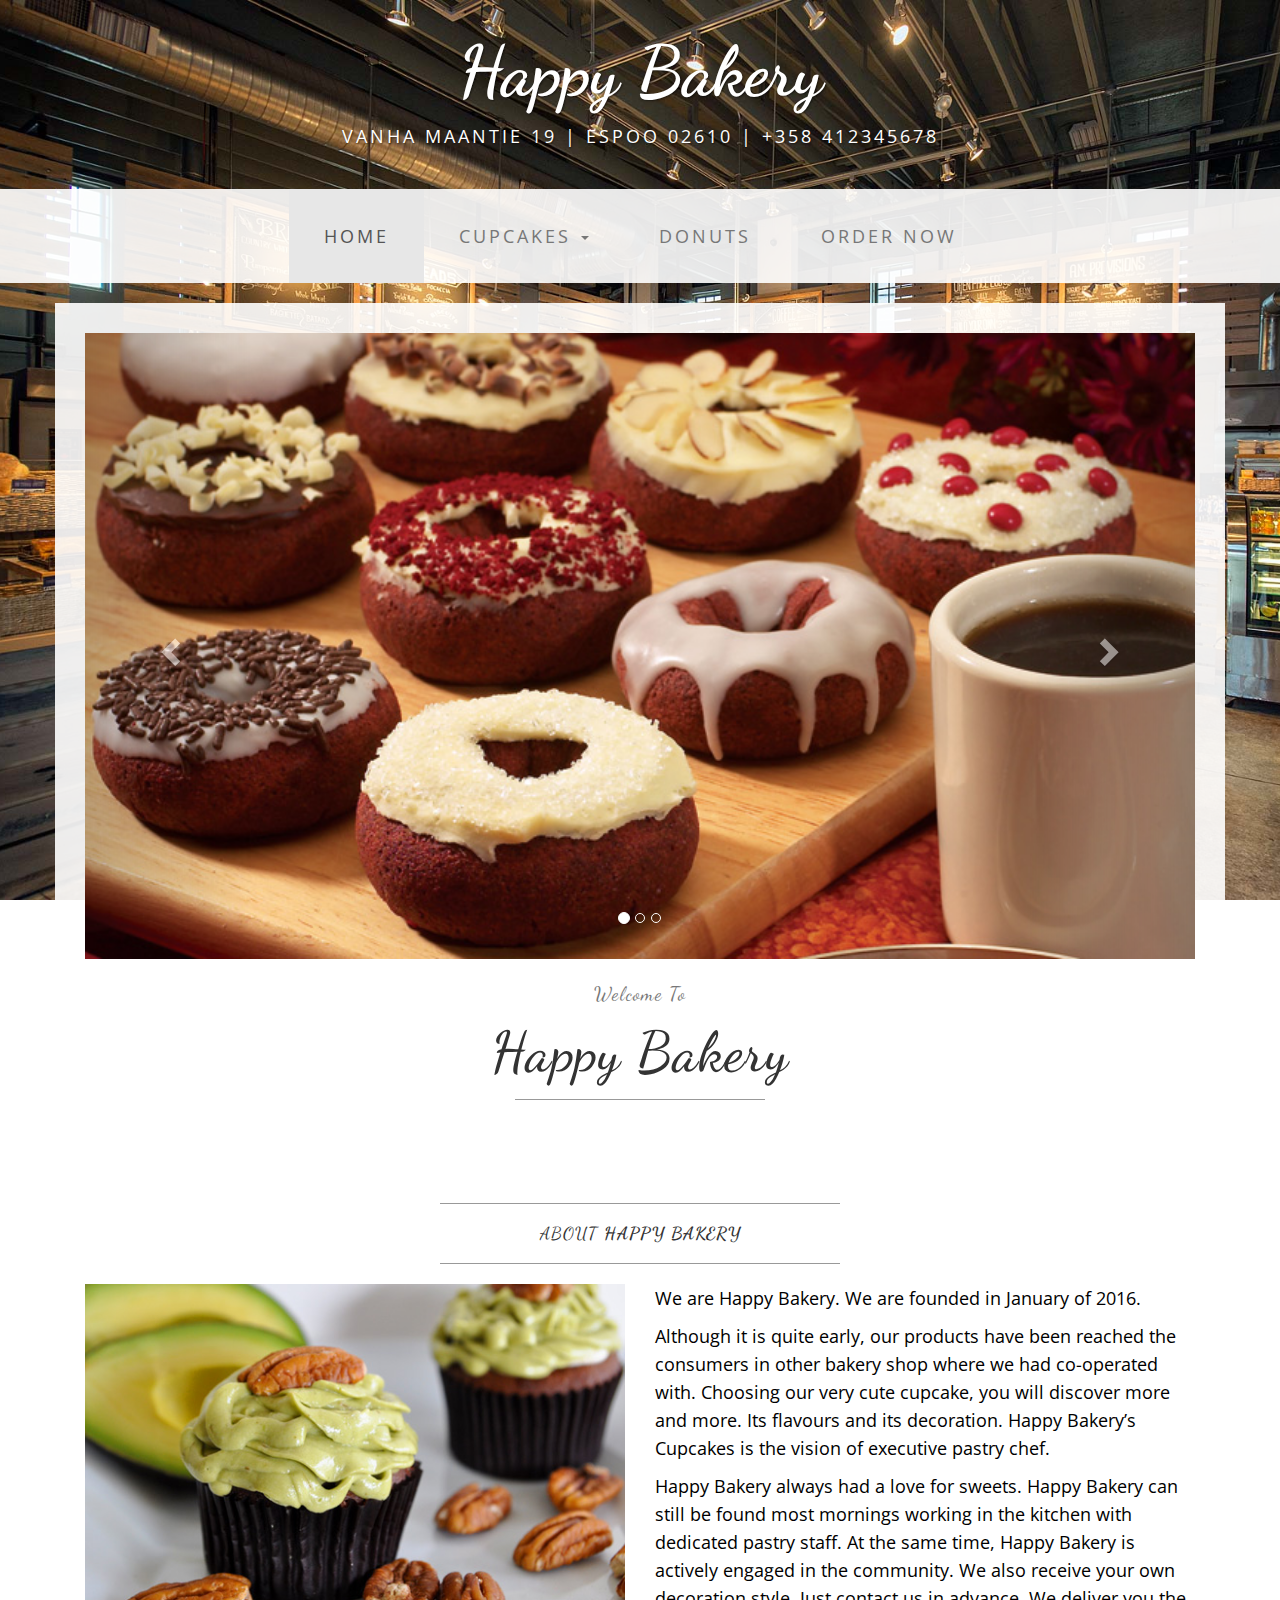
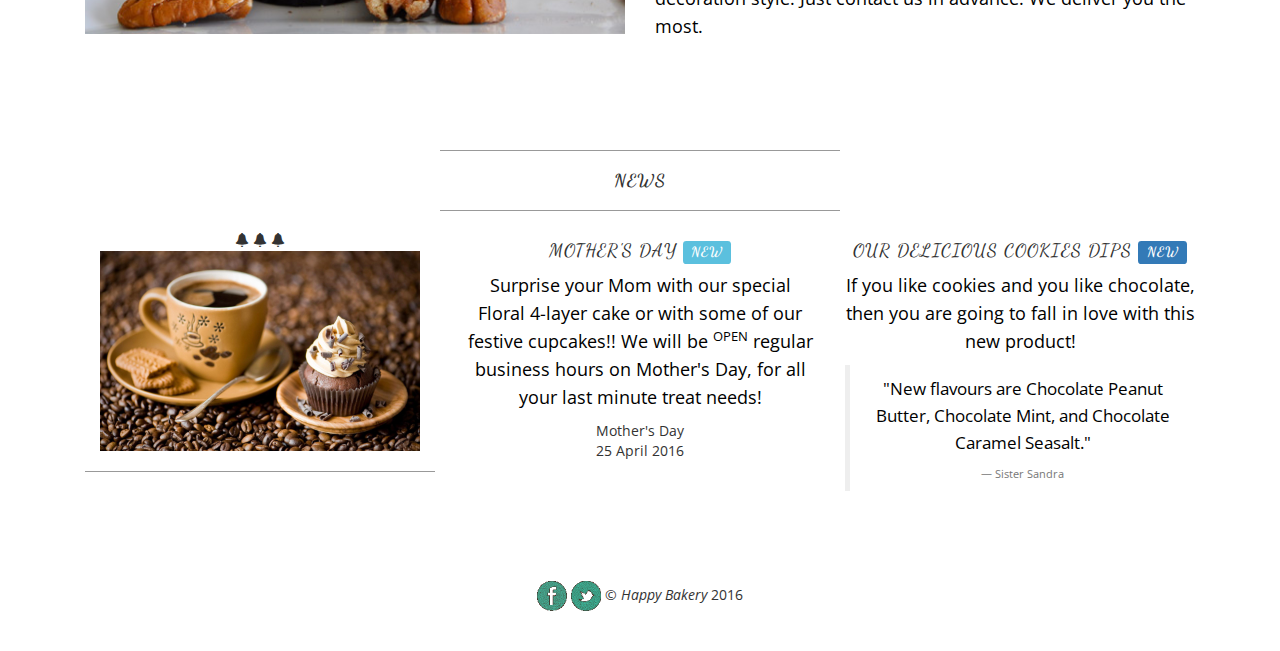
<file: index.html>
<!DOCTYPE html>
<html lang="en">

<head>

    <meta charset="utf-8">
    <meta http-equiv="X-UA-Compatible" content="IE=edge">
    <meta name="viewport" content="width=device-width, initial-scale=1">
    <title>Happy Bakery</title>

   
    <link href="css/bootstrap.min.css" rel="stylesheet">

   
    <link href="css/happy.css" rel="stylesheet">

    
    <link href="http://fonts.googleapis.com/css?family=Open+Sans:300italic,400italic,600italic,700italic,800italic,400,300,600,700,800" rel="stylesheet" type="text/css">
    <link href="http://fonts.googleapis.com/css?family=Josefin+Slab:100,300,400,600,700,100italic,300italic,400italic,600italic,700italic" rel="stylesheet" type="text/css">
    <link href='https://fonts.googleapis.com/css?family=Dancing+Script' rel='stylesheet' type='text/css'>

    
</head>

<body>

    <div class="brand">Happy Bakery</div>
    <div class="address-bar">Vanha Maantie 19 | ESPOO 02610 | +358 412345678</div>

    
    <nav class="navbar navbar-default">
        <div class="container">
            
            <div class="navbar-header">
                <button type="button" class="navbar-toggle" data-toggle="collapse" data-target="#happy-bakery">
                    <span class="sr-only">Toggle navigation</span>
                    <span class="icon-bar"></span>
                    <span class="icon-bar"></span>
                    <span class="icon-bar"></span>
                </button>
                
                <a class="navbar-brand" href="index.html">Happy Bakery</a>
            </div>
         
            <div class="collapse navbar-collapse" id="happy-bakery">
                <ul class="nav navbar-nav">
                    <li class="active">
                        <a href="index.html">Home</a>
                    </li>
                    <li><a href="#" class="dropdown-toggle" data-toggle="dropdown" role="button" aria-haspopup="true" aria-expanded="false">Cupcakes
                        <span class="caret"></span></a>
                        <ul class="dropdown-menu">
                            <li><a href="wedding.html">Weddings</a></li>
                            <li><a href="cutie.html">Cutie Cutes</a></li>
                        </ul>
                     </li>
                    <li>
                        <a href="donuts.html">Donuts</a>
                    </li>
                    <li>
                        <a href="order.html">Order now</a>
                    </li>
                </ul>
            </div>
           
        </div>
       
    </nav>

    <div class="container">

        <div class="row">
            <div class="box">
                <div class="col-lg-12 text-center">
                    <div class="carousel slide" id="featured">
                        <ol class="carousel-indicators">
                            <li data-target="#featured" data-slide-to="0" class="active"></li>
                            <li data-target="#featured" data-slide-to="1"></li>
                            <li data-target="#featured" data-slide-to="2"></li>
                        </ol>
                            <div class="carousel-inner">
                                <div class="item active">
                                    <img class="img-responsive img-full" src="img/carousel-a.jpg" alt="a">
                                </div>
                                <div class="item">
                                    <img class="img-responsive img-full" src="img/carousel-b.jpg" alt="b">
                                </div>
                                <div class="item">
                                    <img class="img-responsive img-full" src="img/carousel-c.jpg" alt="c">
                                </div>
                            </div>
                        <a class="left carousel-control" href="#featured" role="button" data-slide="prev"><span class="glyphicon glyphicon-chevron-left"></span></a>
                        <a class="right carousel-control" href="#featured" role="button" data-slide="next"><span class="glyphicon glyphicon-chevron-right"></span></a>
                    </div>
                    
                    <h2 class="brand-before">
                        <small>Welcome to</small>
                    </h2>
                    <h1 class="brand-name">Happy Bakery</h1>
                    <hr class="tagline-divider">
                    
                </div>
            </div>
        </div>

       

        <div class="row">
            <div class="box">
                <div class="col-lg-12">
                    <hr>
                    <h2 class="intro-text text-center">About
                        <strong>Happy Bakery</strong>
                    </h2>
                    <hr>
                </div>
                <div class="col-md-6">
                    <img class="img-responsive img-border-left " src="img/featured-cupcake.jpg" alt="Happy Bakery">
                </div>
                <div class="col-md-6">
                    <p>We are Happy Bakery. We are founded in January of 2016.</p>
                    <p>Although it is quite early, our products have been reached the consumers in other bakery shop where we had co-operated with. Choosing our very cute cupcake, you will discover more and more. Its flavours and its decoration. Happy Bakery’s Cupcakes is the vision of executive pastry chef. </p>
                    <p> Happy Bakery always had a love for sweets. Happy Bakery can still be found most mornings working in the kitchen with dedicated pastry staff. At the same time, Happy Bakery is actively engaged in the community. We also receive your own decoration style. Just contact us in advance. We deliver you the most.</p>
                </div>
                <div class="clearfix"></div>
            </div>
        </div>

        <div class="row">
            <div class="box">
                <div class="col-lg-12">
                    <hr>
                    <h2 class="intro-text text-center">
                        <strong>News</strong>
                    </h2>
                    <hr>
                </div>
                <div class="col-sm-4">
                    <div class="text-center">   
                        <span class="glyphicon glyphicon-bell"></span>
                        <span class="glyphicon glyphicon-bell"></span>
                        <span class="glyphicon glyphicon-bell"></span>
                        <img class="img-responsive intro" src="img/main-coffee.jpg" alt="news">
                        <hr>
                    </div>
                </div>
                <section class="col-sm-4 text-center">
                    <h4>Mother's Day <span class="label label-info">new</span></h4>
                    <p>Surprise your Mom with our special Floral 4-layer cake or with some of our festive cupcakes!! We will be <sup>OPEN</sup> regular business hours on Mother's Day, for all your last minute treat needs!</p>
                    <dl>
                      <dt><span style="font-weight:normal">Mother's Day</span></dt>
                      <dd>25 April 2016</dd>
                    </dl>
                </section>
                <section class="col-sm-4 text-center">
                    <h4>Our delicious Cookies Dips <span class="label label-primary">new</span></h4>
                    <p>If you like cookies and you like chocolate, then you are going to fall in love with this new product!
                        <blockquote>
                            <p> "New flavours are Chocolate Peanut Butter, Chocolate Mint, and Chocolate Caramel Seasalt."</p>
                            <footer class="quote">Sister Sandra</footer>
                        </blockquote>
                </section>
               
                <div class="clearfix"></div>
            </div>
        </div>

    
    </div>


    <footer>
        <div class="container">
            <div class="row">
                <div class="col-lg-12 text-center">
                    <br>
                    <a href="https://www.facebook.com/cupcakeforher">
                        <img width="30" alt="Facebook" src="img/facebook.gif">
                        </a>
                        <a href="https://twitter.com/cupcakeforher">
                        <img width="30" alt="Twitter" src="img/twitter.gif">
                    </a>
                   &copy; <i id="copy-right">Happy Bakery</i> 2016
                   <br>
                   <br>
                   <br>
                </div>
            </div>
        </div>
    </footer>


    <script src="js/jquery.js"></script>

    
    <script src="js/bootstrap.min.js"></script>  
   <script src="js/bootstrap.min.js"></script>  
   <script>
   $('.carousel').carousel({
    interval: 4000
   })
    </script>
   

</body>

</html>
</file>
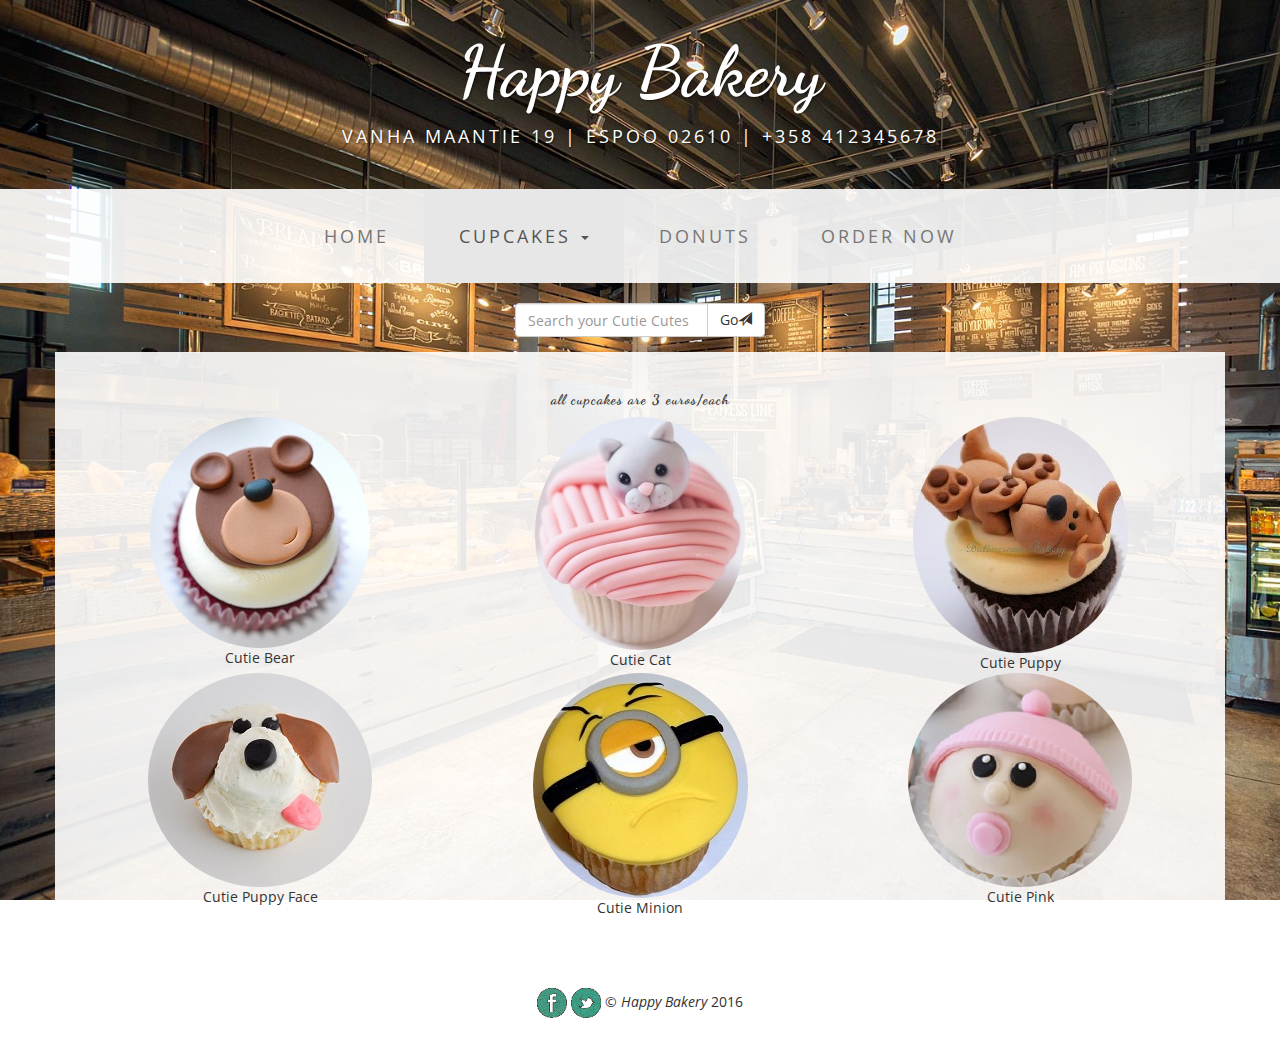
<file: cutie.html>
<!DOCTYPE html>
<html lang="en">

<head>

    <meta charset="utf-8">
    <meta http-equiv="X-UA-Compatible" content="IE=edge">
    <meta name="viewport" content="width=device-width, initial-scale=1">
    <meta name="description" content="">
    <meta name="author" content="">
    <link rel="icon" href="img/icon.png">
    <title>Happy Bakery</title>

    <link href="css/bootstrap.min.css" rel="stylesheet">

    <link href="css/happy.css" rel="stylesheet">


    <link href="http://fonts.googleapis.com/css?family=Open+Sans:300italic,400italic,600italic,700italic,800italic,400,300,600,700,800" rel="stylesheet" type="text/css">
    <link href="http://fonts.googleapis.com/css?family=Josefin+Slab:100,300,400,600,700,100italic,300italic,400italic,600italic,700italic" rel="stylesheet" type="text/css">
    <link href='https://fonts.googleapis.com/css?family=Dancing+Script' rel='stylesheet' type='text/css'>

</head>

<body>
    <div class="brand">Happy Bakery</div>
    <div class="address-bar">Vanha Maantie 19 | ESPOO 02610 | +358 412345678</div>

    <nav class="navbar navbar-default">
        <div class="container">
            
            <div class="navbar-header">
                <button type="button" class="navbar-toggle" data-toggle="collapse" data-target="#happy-bakery">
                    <span class="sr-only">Toggle navigation</span>
                    <span class="icon-bar"></span>
                    <span class="icon-bar"></span>
                    <span class="icon-bar"></span>
                </button>
                
                <a class="navbar-brand" href="index.html">Happy Bakery</a>
            </div>
           
            <div class="collapse navbar-collapse" id="happy-bakery">
                <ul class="nav navbar-nav">
                    <li>
                        <a href="index.html">Home</a>
                    </li>
                    <li class="active"><a href="#" class="dropdown-toggle" data-toggle="dropdown" role="button" aria-haspopup="true" aria-expanded="false">Cupcakes
                        <span class="caret"></span></a>
                        <ul class="dropdown-menu">
                            <li><a href="wedding.html">Weddings</a></li>
                            <li class="active"><a href="cutie.html">Cutie Cutes</a></li>
                        </ul>
                     </li>
                    <li>
                        <a href="donuts.html">Donuts</a>
                    </li>
                    <li>
                        <a href="order.html">Order now</a>
                    </li>
                </ul>
            </div>
        
        </div>
       
    </nav>
    <div class="container">
        
        <form>
            <div class="form-group">
                <div class="input-group">
                    <input type="text" class="form-control" placeholder="Search your Cutie Cutes">
                    <span class="input-group-btn">
                        <button class="btn btn-default" type ="button">Go<span class="glyphicon glyphicon-send"></span></button>
                    </span>
                </div>
            </div>
        </form>
     
        <div class="row">
            <div class="box">
                <h5 class="text-lowercase text-center"><strong>All cupcakes are 3 euros/each</strong></h5>
                <div class="col-md-4">
                    <figure>
                        <img class="img-responsive img-circle" src="img/bear.jpg" alt="bear cupcake">
                        <figcaption class="text-center">Cutie Bear</figcaption>
                    </figure>
                </div>
                <div class="col-md-4">
                    <figure>
                        <img class="img-responsive img-circle" src="img/cat.jpg" alt="Cat cupcake">
                        <figcaption class="text-center">Cutie Cat</figcaption>
                    </figure>
                </div>
                <div class="col-md-4">
                    <figure>
                        <img class="img-responsive img-circle" src="img/PuppyCupcake.jpg" alt="Puppy cupcake">
                        <figcaption class="text-center">Cutie Puppy</figcaption>
                    </figure>
                </div>
                <div class="clearfix"></div>
                <div class="col-md-4">
                    <figure>
                        <img class="img-responsive img-circle" src="img/dog.jpg" alt="puppy cupcake">
                        <figcaption class="text-center">Cutie Puppy Face</figcaption>
                    </figure>
                </div>
                <div class="col-md-4">
                    <figure>
                        <img class="img-responsive img-circle" src="img/minion.jpg" alt="minion cupcake">
                        <figcaption class="text-center">Cutie Minion</figcaption>
                    </figure>
                </div>
                <div class="col-md-4">
                    <figure>
                        <img class="img-responsive img-circle" src="img/pink-boys.jpg" alt="pink cupcake">
                        <figcaption class="text-center">Cutie Pink</figcaption>
                    </figure>
                </div>
            </div>
        </div>
    </div>
    <footer>
        <div class="container">
            <div class="row">
                <div class="col-lg-12 text-center">
                    <br>
                    <a href="https://www.facebook.com/cupcakeforher">
                        <img width="30" alt="Facebook" src="img/facebook.gif">
                        </a>
                        <a href="https://twitter.com/cupcakeforher">
                        <img width="30" alt="Twitter" src="img/twitter.gif">
                    </a>
                   &copy; <i id="copy-right">Happy Bakery</i> 2016
                   <br>
                   <br>
                   <br>
                </div>
            </div>
        </div>
    </footer>

            



    <script src="js/jquery.js"></script>


    <script src="js/bootstrap.min.js"></script>  
   
    <script>
    $('.carousel').carousel({
        interval: 5000 
    })
    </script>

</body>
</html>
</file>
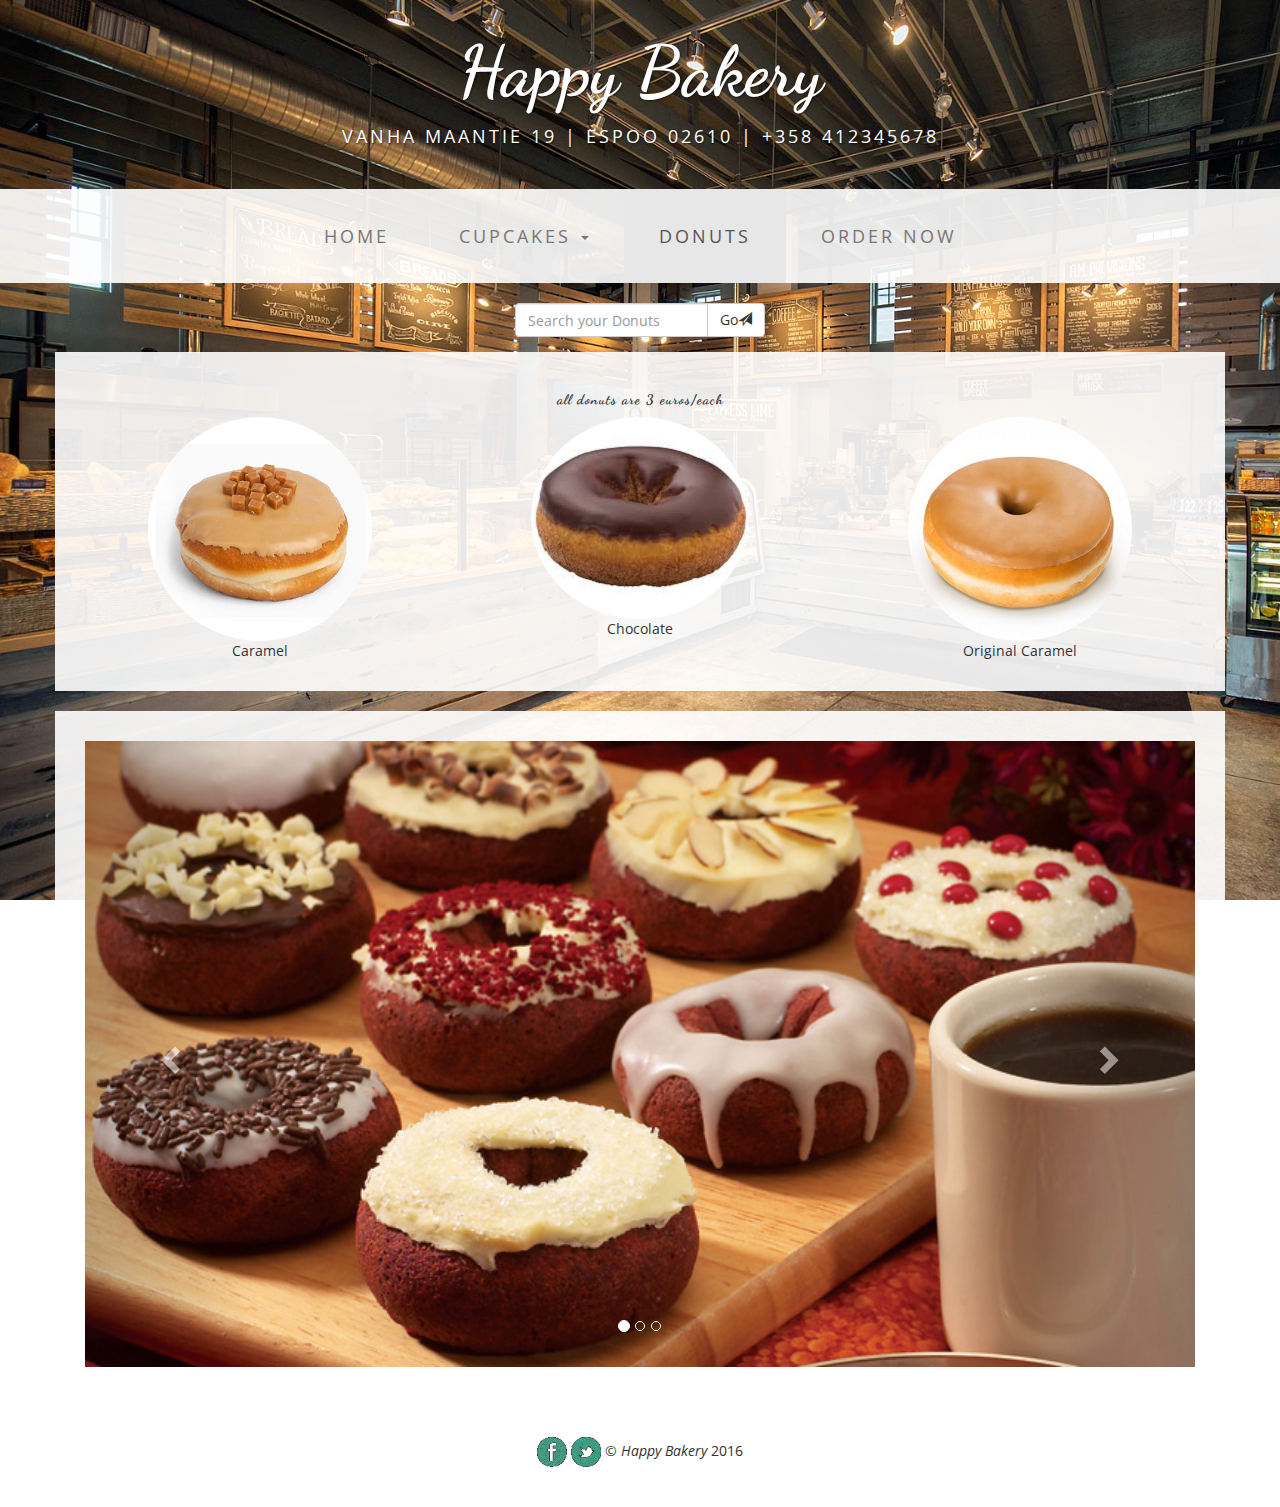
<file: donuts.html>
<!DOCTYPE html>
<html lang="en">

<head>

    <meta charset="utf-8">
    <meta http-equiv="X-UA-Compatible" content="IE=edge">
    <meta name="viewport" content="width=device-width, initial-scale=1">
    <meta name="description" content="">
    <meta name="author" content="">
    <link rel="icon" href="img/icon.png">
    <title>Happy Bakery</title>

   
    <link href="css/bootstrap.min.css" rel="stylesheet">

   
    <link href="css/happy.css" rel="stylesheet">

   
    <link href="http://fonts.googleapis.com/css?family=Open+Sans:300italic,400italic,600italic,700italic,800italic,400,300,600,700,800" rel="stylesheet" type="text/css">
    <link href="http://fonts.googleapis.com/css?family=Josefin+Slab:100,300,400,600,700,100italic,300italic,400italic,600italic,700italic" rel="stylesheet" type="text/css">
    <link href='https://fonts.googleapis.com/css?family=Dancing+Script' rel='stylesheet' type='text/css'>

</head>

<body>
    <div class="brand">Happy Bakery</div>
    <div class="address-bar">Vanha Maantie 19 | ESPOO 02610 | +358 412345678</div>

   
    <nav class="navbar navbar-default">
        <div class="container">
          
            <div class="navbar-header">
                <button type="button" class="navbar-toggle" data-toggle="collapse" data-target="#happy-bakery">
                    <span class="sr-only">Toggle navigation</span>
                    <span class="icon-bar"></span>
                    <span class="icon-bar"></span>
                    <span class="icon-bar"></span>
                </button>
           
                <a class="navbar-brand" href="index.html">Happy Bakery</a>
            </div>
            
            <div class="collapse navbar-collapse" id="happy-bakery">
                <ul class="nav navbar-nav">
                    <li>
                        <a href="index.html">Home</a>
                    </li>
                    <li><a href="#" class="dropdown-toggle" data-toggle="dropdown" role="button" aria-haspopup="true" aria-expanded="false">Cupcakes
                        <span class="caret"></span></a>
                        <ul class="dropdown-menu">
                            <li><a href="wedding.html">Weddings</a></li>
                            <li><a href="cutie.html">Cutie Cutes</a></li>
                        </ul>
                     </li>
                    <li class="active">
                        <a href="donuts.html">Donuts</a>
                    </li>
                    <li>
                        <a href="order.html">Order now</a>
                    </li>
                </ul>
            </div>
            
        </div>
    
    </nav>
    <div class="container">

        <form>
            <div class="form-group">
                <div class="input-group">
                    <input type="text" class="form-control" placeholder="Search your Donuts">
                    <span class="input-group-btn">
                        <button class="btn btn-default" type ="button">Go<span class="glyphicon glyphicon-send"></span></button>
                    </span>
                </div>
            </div>
        </form>
        <div class="row">
            <div class="box">
                <h5 class="text-lowercase text-center"><strong>All donuts are 3 euros/each</strong></h5>
                <div class="col-md-4">
                    <figure>
                        <img class="img-responsive img-circle" src="img/another-caramel.jpg" alt="caramel">
                        <figcaption class="text-center">Caramel</figcaption>
                    </figure>
                </div>
                <div class="col-md-4">
                    <figure>
                        <img class="img-responsive img-circle" src="img/choco-donut.jpg" alt="Chocolate">
                        <figcaption class="text-center">Chocolate</figcaption>
                    </figure>
                </div>
                <div class="col-md-4">
                    <figure>
                        <img class="img-responsive img-circle" src="img/caramel-donut.jpg" alt="caramel">
                        <figcaption class="text-center">Original Caramel</figcaption>
                    </figure>
                </div>
            </div>
        </div>

        <div class="row">
            <div class="box">
                <div class="col-lg-12 text-center">
                    <div class="carousel slide" id="featured">
                        <ol class="carousel-indicators">
                            <li data-target="#featured" data-slide-to="0" class="active"></li>
                            <li data-target="#featured" data-slide-to="1"></li>
                            <li data-target="#featured" data-slide-to="2"></li>
                        </ol>
                            <div class="carousel-inner">
                                <div class="item active">
                                    <img class="img-responsive img-full" src="img/carousel-a.jpg" alt="a">
                                </div>
                                <div class="item">
                                    <img class="img-responsive img-full" src="img/donuts-more.jpg" alt="b">
                                </div>
                                <div class="item">
                                    <img class="img-responsive img-full" src="img/donuts.jpg" alt="c">
                                </div>
                            </div>
                        <a class="left carousel-control" href="#featured" role="button" data-slide="prev"><span class="glyphicon glyphicon-chevron-left"></span></a>
                        <a class="right carousel-control" href="#featured" role="button" data-slide="next"><span class="glyphicon glyphicon-chevron-right"></span></a>
                    </div>
                </div>
            </div>
        </div>
    </div>


    
    <footer>
        <div class="container">
            <div class="row">
                <div class="col-lg-12 text-center">
                    <br>
                    <a href="https://www.facebook.com/cupcakeforher">
                        <img width="30" alt="Facebook" src="img/facebook.gif">
                        </a>
                        <a href="https://twitter.com/cupcakeforher">
                        <img width="30" alt="Twitter" src="img/twitter.gif">
                    </a>
                   &copy; <i id="copy-right">Happy Bakery</i> 2016
                   <br>
                   <br>
                   <br>
                </div>
            </div>
        </div>
    </footer>

            



      

    <script src="js/jquery.js"></script>

    
    <script src="js/bootstrap.min.js"></script>  
   <script>
   $('.carousel').carousel({
    interval: 4000
   })
    </script>

</body>
</html>
</file>
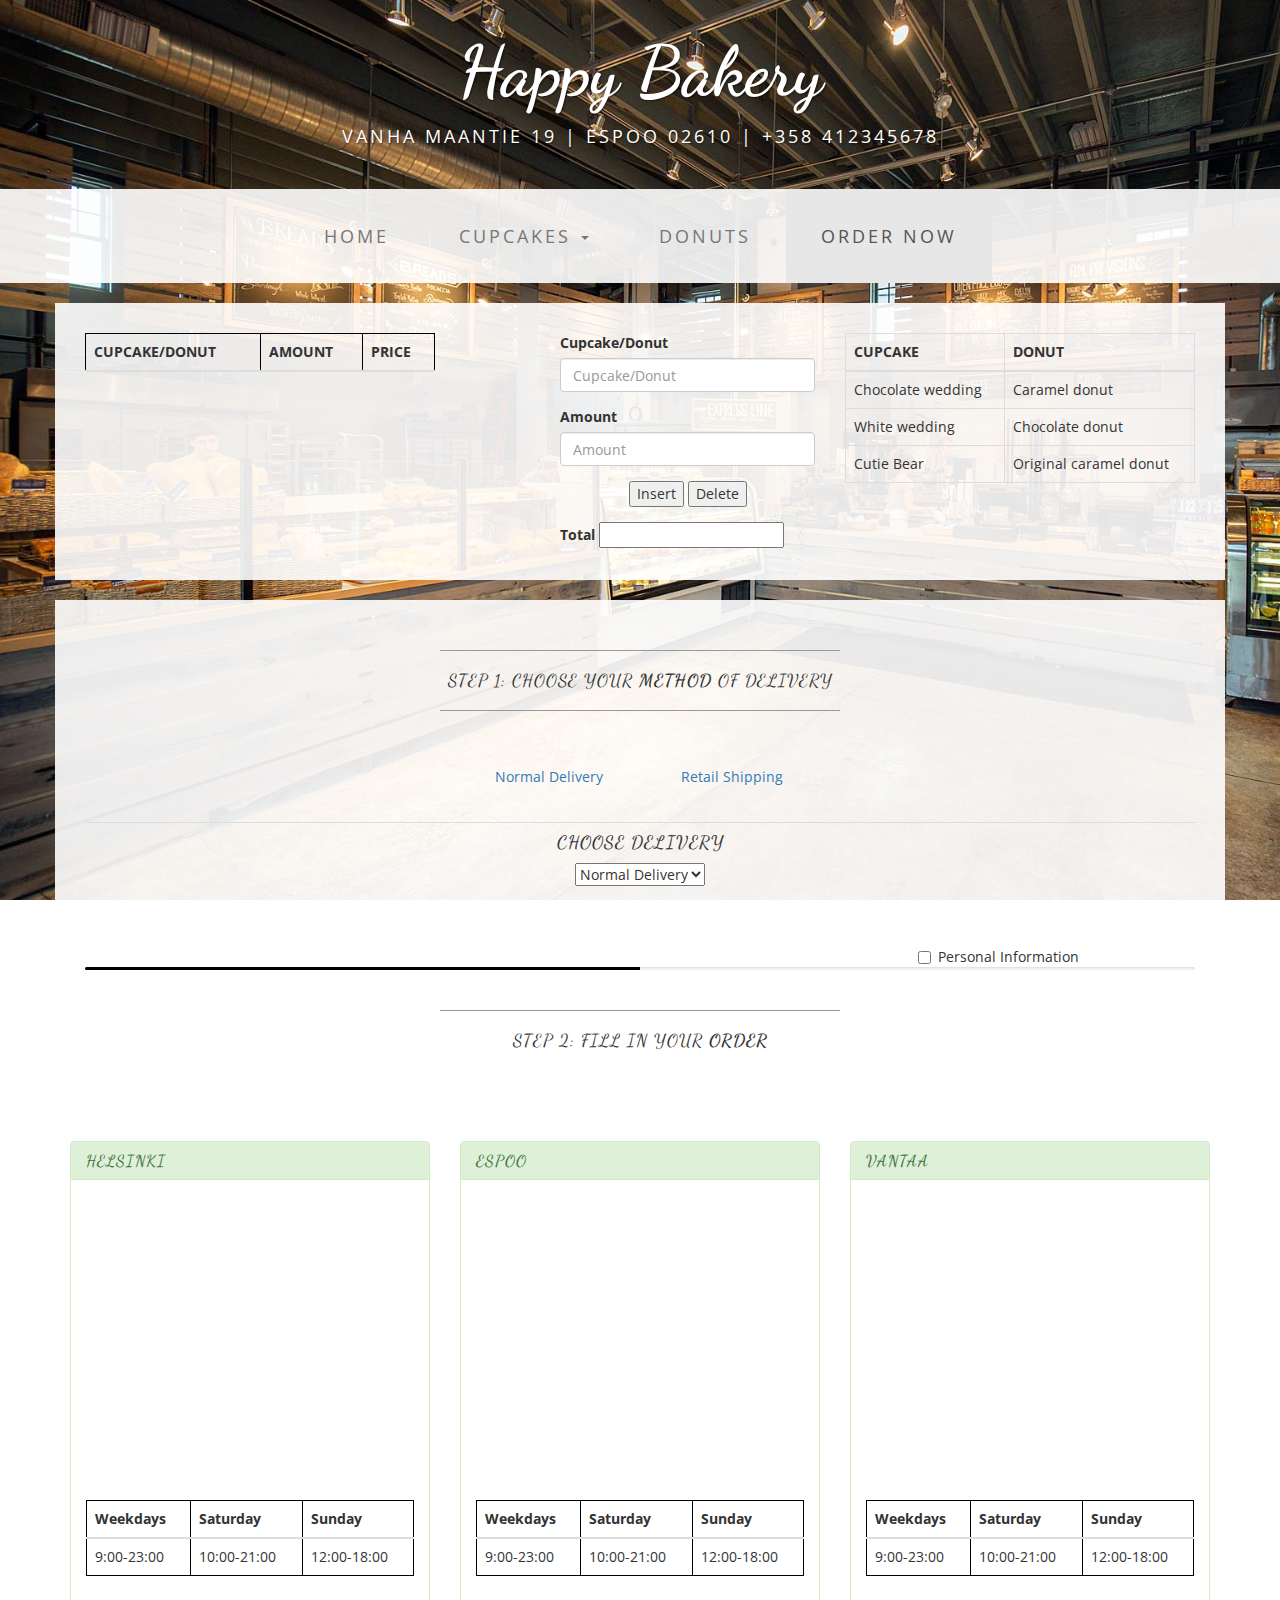
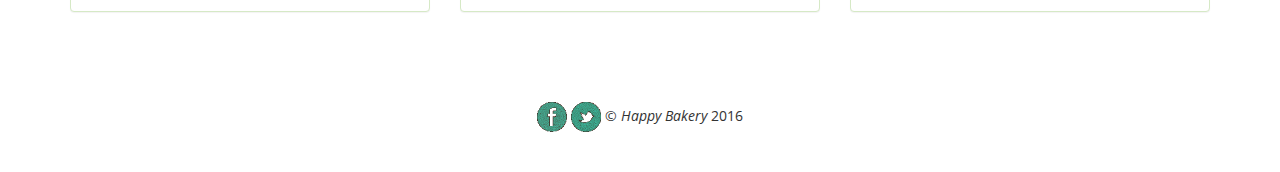
<file: order.html>
<!DOCTYPE html>
<html lang="en">

<head>

    <meta charset="utf-8">
    <meta name="viewport" content="width=device-width, initial-scale=1">
    <meta name="description" content="">
    <meta name="author" content="">
    <link rel="icon" href="img/icon.png">
    <title>Happy Bakery</title>


    <link href="css/bootstrap.min.css" rel="stylesheet">


    <link href="css/happy.css" rel="stylesheet">


    <link href="https://fonts.googleapis.com/css?family=Open+Sans:300italic,400italic,600italic,700italic,800italic,400,300,600,700,800"
        rel="stylesheet" type="text/css">
    <link href="https://fonts.googleapis.com/css?family=Josefin+Slab:100,300,400,600,700,100italic,300italic,400italic,600italic,700italic"
        rel="stylesheet" type="text/css">
    <link href='https://fonts.googleapis.com/css?family=Dancing+Script' rel='stylesheet' type='text/css'>

</head>

<body>
    <script>


        // Function allow user to drop item to the field.

        function allowDrop(event) {
            event.preventDefault();
            console.log("allowDrop");
        }

        // Function allow user to drag and drop item.

        function drag(event) {
            event.dataTransfer.setData("text", event.target.innerHTML);
        }

        function drop(event) {
            event.preventDefault();
            var product = event.dataTransfer.getData("text");
            console.log(product);
            event.target.value = product;

        }

        // Function to insert more rows and calculate the total price

        function insertRows() {

            // Get references to the table value

            var table = document.getElementById('shoppingList');

            // For insert row

            var row = table.insertRow();

            // Get references to the table value

            var product = document.getElementById('inputCupcake').value;
            var amount = document.getElementById('inputAmount').value;

            // set original value of price
            var price = 0;

            // get the number value of amount
            amount = parseInt(amount, 10);

            // set default value of amount when input is invalid

            if (!amount || amount < 0) {
                amount = 1;
            }

            // Set price of cupcakes

            if ([
                'Chocolate wedding',
                'Cutie Bear',
                'White wedding'
            ].indexOf(product) !== -1) {
                price = 10;

                // Set price of donuts

            } else if ([
                'Caramel donut',
                'Original caramel donut',
                'Chocolate donut'
            ].indexOf(product) !== -1) {
                price = 15;
            }

            // Calculate the price of each added row

            price = price * amount;

            // stop calculate if value of price is null
            if (!price) return;

            // Insert cells to shopping list
            var cell1 = row.insertCell(0);
            var cell2 = row.insertCell(1);
            var cell3 = row.insertCell(2); 0

            // Assign the value of the cell
            cell1.innerHTML = product;
            cell2.innerHTML = amount;
            cell3.innerHTML = price;
            console.log(product);

            // call the element

            var totalElm = document.getElementById('total');
            var total = totalElm.value || 0;

            // Get the number value
            total = parseInt(total, 10);

            // Calculate the total price of the whole table
            total += price;

            // set the value of the element
            totalElm.setAttribute('value', total);
        }

        // Function to delete the row in the table shoppingList
        function deleteRows() {
            var table = document.getElementById('shoppingList');

            // Get the last row of the table which is the row to be deleted
            var lastRow = table.rows[table.rows.length - 1];

            // Delete the row
            table.deleteRow(table.rows.length - 1);
            var totalElm = document.getElementById('total');

            // Get the value of the last cell in the last row
            var lastCell = lastRow.cells[lastRow.cells.length - 1];
            var price = lastCell.innerHTML;
            price = parseInt(price, 10);

            // Get the value of the total box
            var total = totalElm.value || 0;

            // Exclude the last cell's value
            total = total - price;

            // Set the updated value after delete row
            totalElm.setAttribute('value', total);

        }

        // Add image when choosing the delivery option
        // create image
        var deliveryImg = document.createElement('img');

        // Add specified value of the created image

        deliveryImg.setAttribute("src", "img/delivery.jpg");
        deliveryImg.setAttribute("width", "150");
        deliveryImg.setAttribute("height", "150");
        deliveryImg.setAttribute("alt", "Normal Delivery");

        // Create image

        var shipping1 = document.createElement('img');

        // Add specified value of the created image

        shipping1.className = 'text-align: center';
        shipping1.setAttribute("src", "img/shipping1.jpg");
        shipping1.setAttribute("width", "150");
        shipping1.setAttribute("height", "150");
        shipping1.setAttribute("alt", "Retail Delivery");
        deliveryImg.style.position = "relative";
        shipping1.style.position = "relative";

        // Storing value for variables

        var right = 0;
        var left = 0;

        // Function to change image when choosing delivery option

        function changeImage() {

            // Get the result value of mySelect
            var data = document.getElementById('mySelect').value;

            // get the width of the div box deliveryOption
            var widthScreen = document.getElementById('deliveryOption').offsetWidth;

            // get the width of the created image
            var widthImg = deliveryImg.offsetWidth;
            var widthImg2 = shipping1.offsetWidth;

            // Calculate the distance for the images to move
            var travelDistanceLeft = widthScreen / 2 - widthImg / 2;
            var travelDistanceRight = widthScreen / 2 - widthImg2 / 2;

            // Image will move 30px to the left when choosing normal delivery

            if (data == "normal") {
                left += 30;
                deliveryImg.style.margin = "0 auto";
                if (left < travelDistanceLeft) {
                    deliveryImg.style.left = left + 'px';
                    console.log("Moved to " + left + "px");

                    // delete appended image after each 30 px move
                    document.getElementById('tab-content').innerHTML = '';

                    // Append image during the move
                    document.getElementById('tab-content').appendChild(deliveryImg);
                }

                // Image will move 30px to the right of the page when choosing retail delivery

            } else if (data == "retail") {
                right += 30;
                shipping1.style.margin = "0 auto";
                if (right < travelDistanceRight) {
                    shipping1.style.right = right + 'px';
                    console.log("Moved to " + right + "px");

                    // delete appended image after each 30 px move
                    document.getElementById('tab-content').innerHTML = '';

                    // Append image during the move
                    document.getElementById('tab-content').appendChild(shipping1);
                }
            }
        }

        // Function storing form value and validate the values

        function validateForm() {

            // Get references to the form values

            var customerName = document.forms.personalInfo.customerName;
            var address = document.forms.personalInfo.address;
            var phone = document.forms.personalInfo.phone;

            // Get the number value
            var newAddress = parseInt(address.value, 10);
            var newPhone = parseInt(phone.value, 10);

            // Function validating personal information form

            function checking() {

                // alert when there is no input number value in the address box

                if (!newAddress || newAddress < 0) {

                    // Highlight the field

                    address.style.borderColor = "red";

                    // Select and set mouse focus on the field

                    address.select();
                    address.focus();

                    // Get reference for the field

                    document.getElementById('feedback2').innerHTML = "<b>*Address lacks of number</b>";

                    // Prevent submission
                    return false;

                    // Phone must have more than 10 numbers

                } else if (!newPhone || newPhone.length < 10) {

                    // Highlight the field

                    phone.style.borderColor = "red";

                    // Select and set mouse focus on the field

                    phone.select();
                    phone.focus();

                    // Get reference for the field

                    document.getElementById('feedback3').innerHTML = "<b>*Phone number lacks of digits</b>";

                    // Prevent submission
                    return false;
                } else alert("submited");
            }

            // Form will alert errors when leave blank.
            // Ask user to fill in properly.

            if (!customerName.value || !address.value || !phone.value) {
                if (!customerName.value) {

                    // Highlight the field

                    customerName.style.borderColor = "red";

                    // Select and set mouse focus on the field

                    customerName.select();
                    customerName.focus();

                    // Get reference for the field

                    document.getElementById('feedback1').innerHTML = "<b>*Fill in properly</b>";
                    alert("wrong");
                    console.log("wrong");
                    return false;

                    // Alert user to fill in properly

                } else if (!address.value) {

                    // Highlight the field

                    address.style.borderColor = "red";

                    // Select and set mouse focus on the field

                    address.select();
                    address.focus();

                    // Get reference for the field

                    document.getElementById('feedback2').innerHTML = "<b>*Fill in properly</b>";
                    // Alert pop up when the field is blank.

                    alert("wrong");
                    console.log("wrong");
                    return false;

                    // Alert user to fill in properly

                } else if (!phone.value) {

                    // Highlight the field

                    phone.style.borderColor = "red";

                    // Select and set mouse focus on the field

                    phone.select();
                    phone.focus();

                    // Get reference for the field

                    document.getElementById('feedback3').innerHTML = "<b>*Fill in properly</b>";
                    return false;
                }
            } else {

                // Return result of the function checking

                return checking();
            }
        }

        // Create extra field when click check box

        function showExtraField() {

            // Get references for the value

            var extraFieldset = document.getElementById('extraField');
            var checkbox = document.getElementById('personalInfo').checked;

            // Disappeared when unchecked the box
            if (!checkbox) {
                extraFieldset.style.display = "none";

                // Condition if click the check box, it will apear

            } else {
                extraFieldset.style.display = "block";
            }
        }


    </script>

    <div class="brand">Happy Bakery</div>
    <div class="address-bar">Vanha Maantie 19 | ESPOO 02610 | +358 412345678</div>


    <nav class="navbar navbar-default">
        <div class="container">

            <div class="navbar-header">
                <button type="button" class="navbar-toggle" data-toggle="collapse" data-target="#happy-bakery">
                    <span class="sr-only">Toggle navigation</span>
                    <span class="icon-bar"></span>
                    <span class="icon-bar"></span>
                    <span class="icon-bar"></span>
                </button>

                <a class="navbar-brand" href="index.html">Happy Bakery</a>
            </div>

            <div class="collapse navbar-collapse" id="happy-bakery">
                <ul class="nav navbar-nav">
                    <li>
                        <a href="index.html">Home</a>
                    </li>
                    <li>
                        <a href="#" class="dropdown-toggle" data-toggle="dropdown" role="button" aria-haspopup="true" aria-expanded="false">Cupcakes
                            <span class="caret"></span>
                        </a>
                        <ul class="dropdown-menu">
                            <li>
                                <a href="wedding.html">Weddings</a>
                            </li>
                            <li>
                                <a href="cutie.html">Cutie Cutes</a>
                            </li>
                        </ul>
                    </li>
                    <li>
                        <a href="donuts.html">Donuts</a>
                    </li>
                    <li class="active">
                        <a href="order.html">Order now</a>
                    </li>
                </ul>
            </div>

        </div>

    </nav>
    <div class="container">

        <div class="row">
            <div class="box">
                <div class="col-lg-4 table-responsive">
                    <table class="table table-striped" id="shoppingList">
                        <thead>
                            <tr>
                                <th>CUPCAKE/DONUT</th>
                                <th>AMOUNT</th>
                                <th>PRICE</th>
                            </tr>
                        </thead>
                    </table>
                </div>
                <div class="col-lg-3 col-lg-offset-1">
                    <div class="form-group">
                        <label for="inputName">Cupcake/Donut</label>
                        <input class="form-control" ondrop="drop(event)" ondragover="allowDrop(event)" type="text" id="inputCupcake" placeholder="Cupcake/Donut">
                    </div>
                    <div class="form-group">
                        <label for="inputName">Amount</label>
                        <input class="form-control" ondrop="drop(event)" ondragover="allowDrop(event)" type="text" id="inputAmount" placeholder="Amount">
                    </div>
                    <div class="form-group text-center">
                        <input type="button" onclick="insertRows()" name="Insert" id="Insert" value="Insert">
                        <input type="button" onclick="deleteRows()" name="Insert" id="Delete" value="Delete">
                    </div>
                    <label for="total">Total</label>
                    <input type="text" name="total" id="total">
                </div>
                <div class="col-lg-4 table-responsive">
                    <table class="table table-bordered id =" tableProduct ">
                        <thead>
                            <tr>
                                <th>CUPCAKE</th>
                                <th>DONUT</th>
                            </tr>
                        </thead>
                        <tbody>
                            <tr>
                                <td id="chocowed " draggable="true " ondragstart="drag(event) ">Chocolate wedding</td>
                                <td id="caradon " draggable="true " ondragstart="drag(event) ">Caramel donut</td>
                            </tr>
                            <tr>
                                <td id="whitewed " draggable="true " ondragstart="drag(event) ">White wedding</td>
                                <td id="chocodon " draggable="true " ondragstart="drag(event) ">Chocolate donut</td>
                            </tr>
                            <tr>
                                <td id="cube " draggable="true " ondragstart="drag(event) ">Cutie Bear</td>
                                <td id="origin " draggable="true " ondragstart="drag(event) ">Original caramel donut</td>
                            </tr>
                        </tbody>
                    </table>
                </div>
            </div>

            <div class="box " id="deliveryOption ">
                <div class="col-lg-12 ">
                    <hr>
                    <h3 class="intro-text text-center ">Step 1: Choose your <strong>method</strong> of delivery
                    </h3>
                    <hr>
                </div>

                <div class="col-lg-12 ">
                    <ul class="nav nav-tabs " role="tablist ">
                        <li role="presentation ">
                            <a role="tab " data-toggle="tab " href="#normalDelivery ">Normal Delivery</a>
                        </li>
                        <li role="presentation ">
                            <a role="tab " data-toggle="tab " href="#retailShipping ">Retail Shipping</a>
                        </li>
                    </ul>
                    <div id="tab-content ">

                    </div>
                    <h4 class="text-center ">Choose Delivery</h4>
                    <div class="dropdown text-center ">
                            <select name="mySelect " id="mySelect " onclick="setInterval(function(){changeImage();},1000);
                        " class=dropdown-menu">
                        <option value="normal">Normal Delivery
                            <option value="retail">Retail Delivery

                                </select>
                </div>
                <br>
                <br>
                <br>
                <label class="checkbox-inline col-lg-offset-9">
                    <input type="checkbox" name="personalInfo" id="personalInfo" onclick="showExtraField();">Personal Information</label>
                <div class="progress">
                    <div class="progress-bar progress-bar-info active" role="progressbar" style="width:50%"></div>
                </div>
            </div>
            <hr>
            <div class="col-lg-6 col-lg-offset-3">
                <hr>

                <h3 class="intro-text text-center">Step 2: Fill in your
                    <strong>order</strong>
                </h3>
                <form class="form-horizontal" name="personalInfo" id="extraField" onSubmit="return validateForm();">
                    <div class="form-group">
                        <label for="inputName">Name</label>
                        <input class="form-control" type="text" id="inputName" placeholder="Name" name="customerName">
                        <span id="feedback1"></span>
                    </div>
                    <div class="form-group">
                        <label for="inputAddress">Address</label>
                        <input class="form-control" type="text" id="inputAddress" placeholder="Address" name="address">
                        <span id="feedback2"></span>
                    </div>
                    <div class="form-group">
                        <label for="inputPhone">Phone number</label>
                        <input class="form-control" type="text" id="inputPhone" placeholder="Your contact number" name="phone">
                        <span id="feedback3"></span>
                    </div>
                    <div class="progress">
                        <div class="progress-bar progress-bar-info" role="progressbar" style="width:100%"></div>
                    </div>
                    <div class="form-group text-center">
                        <input type="submit" value="send">
                    </div>
                </form>
            </div>
        </div>

        <div class="box">
            <div class="row">
                <div class="col-lg-4">
                    <div class="panel panel-success">
                        <div class="panel-heading">
                            <h4 class="panel-title">Helsinki</h4>
                        </div>
                        <div class="panel-body">
                            <iframe src="https://www.google.com/maps/embed?pb=!1m14!1m8!1m3!1d15878.06686467474!2d24.9307066!3d60.1681791!3m2!1i1024!2i768!4f13.1!3m3!1m2!1s0x46920bc796210691%3A0xcd4ebd843be2f763!2sHelsinki!5e0!3m2!1sen!2sfi!4v1462734904146"
                                height="300" style="border:0" allowfullscreen></iframe>
                            <div class="table-responsive>">
                                <table class="table">
                                    <thead>
                                        <tr>
                                            <th scope="col">Weekdays</th>
                                            <th scope="col">Saturday</th>
                                            <th scope="col">Sunday</th>
                                        </tr>
                                    </thead>
                                    <tbody>
                                        <tr>
                                            <td>9:00-23:00</td>
                                            <td>10:00-21:00</td>
                                            <td>12:00-18:00</td>
                                        </tr>
                                    </tbody>
                                </table>
                            </div>
                        </div>
                    </div>
                </div>
                <div class="col-lg-4">
                    <div class="panel panel-success">
                        <div class="panel-heading">
                            <h4 class="panel-title">Espoo</h4>
                        </div>
                        <div class="panel-body">
                            <iframe src="https://www.google.com/maps/embed?pb=!1m18!1m12!1m3!1d253740.6461942961!2d24.39494136760307!3d60.20805921862873!2m3!1f0!2f0!3f0!3m2!1i1024!2i768!4f13.1!3m3!1m2!1s0x468df2faa43d4be1%3A0xf0b890b45d33539f!2sEspoo!5e0!3m2!1sen!2sfi!4v1462734998829"
                                height="300" style="border:0" allowfullscreen></iframe>
                            <div class="table-responsive>">
                                <table class="table">
                                    <thead>
                                        <tr>
                                            <th scope="col">Weekdays</th>
                                            <th scope="col">Saturday</th>
                                            <th scope="col">Sunday</th>
                                        </tr>
                                    </thead>
                                    <tbody>
                                        <tr>
                                            <td>9:00-23:00</td>
                                            <td>10:00-21:00</td>
                                            <td>12:00-18:00</td>
                                        </tr>
                                    </tbody>
                                </table>
                            </div>
                        </div>
                    </div>
                </div>
                <div class="col-lg-4">
                    <div class="panel panel-success">
                        <div class="panel-heading">
                            <h4 class="panel-title">Vantaa</h4>
                        </div>
                        <div class="panel-body">
                            <iframe src="https://www.google.com/maps/embed?pb=!1m18!1m12!1m3!1d126440.0924099966!2d24.829706141349895!3d60.319235640964195!2m3!1f0!2f0!3f0!3m2!1i1024!2i768!4f13.1!3m3!1m2!1s0x469207b83a3845b5%3A0xe2b7cd7632a1804f!2sVantaa!5e0!3m2!1sen!2sfi!4v1462735043611"
                                height="300" style="border:0" allowfullscreen></iframe>
                            <div class="table-responsive>">
                                <table class="table">
                                    <thead>
                                        <tr>
                                            <th scope="col">Weekdays</th>
                                            <th scope="col">Saturday</th>
                                            <th scope="col">Sunday</th>
                                        </tr>
                                    </thead>
                                    <tbody>
                                        <tr>
                                            <td>9:00-23:00</td>
                                            <td>10:00-21:00</td>
                                            <td>12:00-18:00</td>
                                        </tr>
                                    </tbody>
                                </table>
                            </div>
                        </div>
                    </div>
                </div>



            </div>
        </div>

    </div>
    </div>
    <footer>
        <div class="container">
            <div class="row">
                <div class="col-lg-12 text-center">
                    <br>
                    <a href="https://www.facebook.com/cupcakeforher">
                        <img width="30" alt="Facebook" src="img/facebook.gif">
                    </a>
                    <a href="https://twitter.com/cupcakeforher">
                        <img width="30" alt="Twitter" src="img/twitter.gif">
                    </a>
                    &copy;
                    <i id="copy-right">Happy Bakery</i> 2016
                    <br>
                    <br>
                    <br>
                </div>
            </div>
        </div>
    </footer>







    <script src="js/jquery.js"></script>


    <script src="js/bootstrap.min.js"></script>

    <script>
        $('.carousel').carousel({
            interval: 5000
        })
    </script>

</body>

</html>
</file>
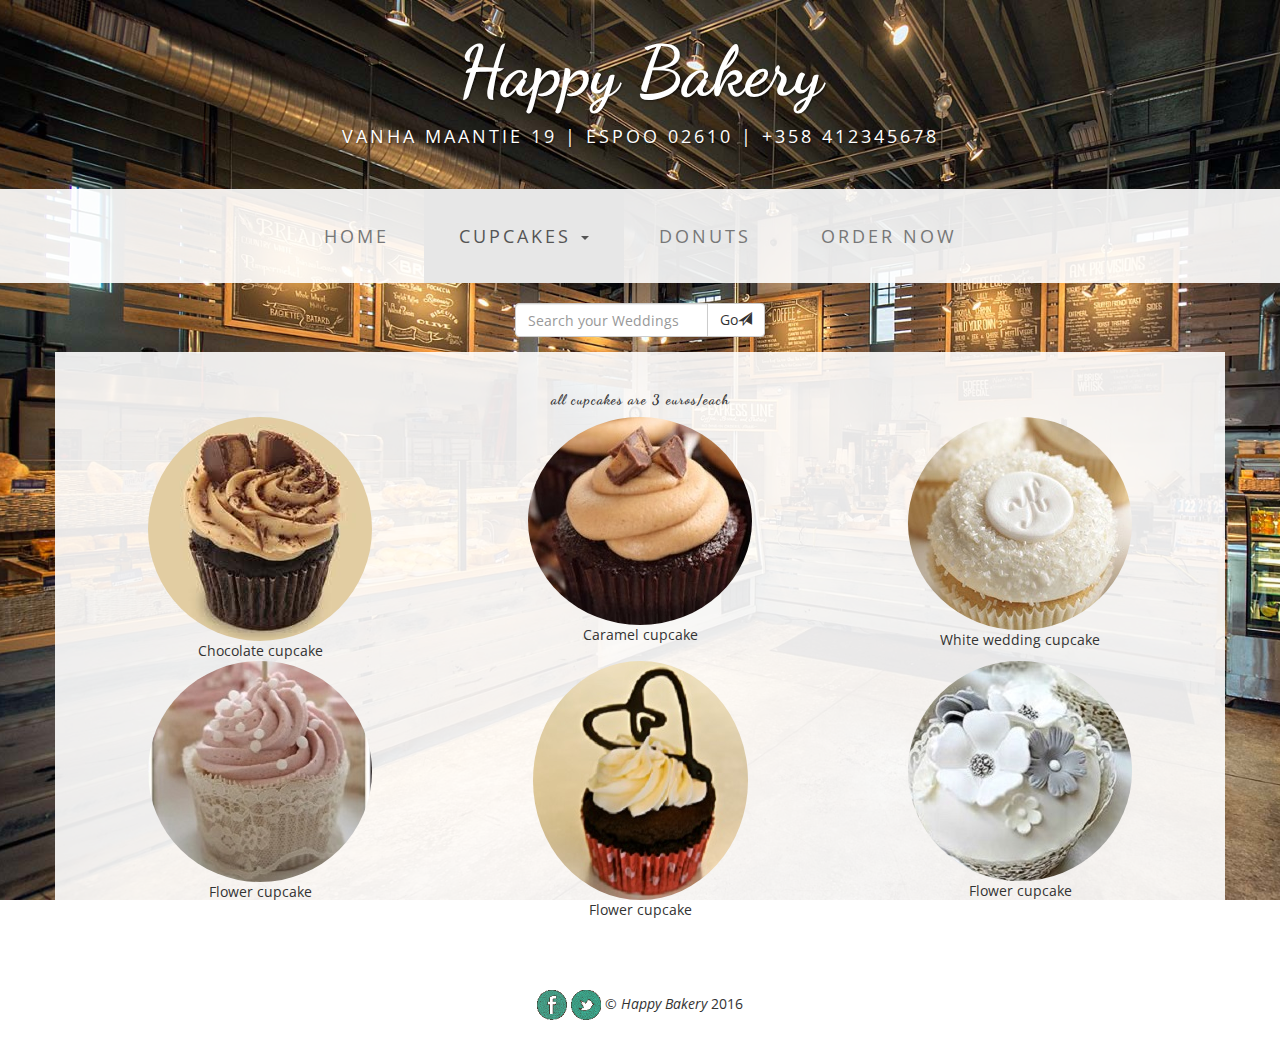
<file: wedding.html>
<!DOCTYPE html>
<html lang="en">

<head>

    <meta charset="utf-8">
    <meta http-equiv="X-UA-Compatible" content="IE=edge">
    <meta name="viewport" content="width=device-width, initial-scale=1">
    <meta name="description" content="">
    <meta name="author" content="">
    <link rel="icon" href="img/icon.png">
    <title>Happy Bakery</title>

   
    <link href="css/bootstrap.min.css" rel="stylesheet">

    
    <link href="css/happy.css" rel="stylesheet">

   
    <link href="http://fonts.googleapis.com/css?family=Open+Sans:300italic,400italic,600italic,700italic,800italic,400,300,600,700,800" rel="stylesheet" type="text/css">
    <link href="http://fonts.googleapis.com/css?family=Josefin+Slab:100,300,400,600,700,100italic,300italic,400italic,600italic,700italic" rel="stylesheet" type="text/css">
    <link href='https://fonts.googleapis.com/css?family=Dancing+Script' rel='stylesheet' type='text/css'>

</head>

<body>
    <div class="brand">Happy Bakery</div>
    <div class="address-bar">Vanha Maantie 19 | ESPOO 02610 | +358 412345678</div>

    <nav class="navbar navbar-default">
        <div class="container">
       
            <div class="navbar-header">
                <button type="button" class="navbar-toggle" data-toggle="collapse" data-target="#happy-bakery">
                    <span class="sr-only">Toggle navigation</span>
                    <span class="icon-bar"></span>
                    <span class="icon-bar"></span>
                    <span class="icon-bar"></span>
                </button>
               
                <a class="navbar-brand" href="index.html">Happy Bakery</a>
            </div>
    
            <div class="collapse navbar-collapse" id="happy-bakery">
                <ul class="nav navbar-nav">
                    <li>
                        <a href="index.html">Home</a>
                    </li>
                    <li class="active"><a href="#" class="dropdown-toggle" data-toggle="dropdown" role="button" aria-haspopup="true" aria-expanded="false">Cupcakes
                        <span class="caret"></span></a>
                        <ul class="dropdown-menu">
                            <li class="active"><a href="wedding.html">Weddings</a></li>
                            <li><a href="cutie.html">Cutie Cutes</a></li>
                        </ul>
                     </li>
                    <li>
                        <a href="donuts.html">Donuts</a>
                    </li>
                    <li>
                        <a href="order.html">Order now</a>
                    </li>
                </ul>
            </div>
         
        </div>
     
    </nav>
    <div class="container">
        <form>
            <div class="form-group">
                <div class="input-group">
                    <input type="text" class="form-control" placeholder="Search your Weddings">
                    <span class="input-group-btn">
                        <button class="btn btn-default" type ="button">Go<span class="glyphicon glyphicon-send"></span></button>
                    </span>
                </div>
            </div>
        </form>
        <div class="row">
            <div class="box">
                 <h5 class="text-lowercase text-center"><strong>All cupcakes are 3 euros/each</strong></h5>
                <div class="col-md-4">
                    <figure>
                        <img class="img-responsive img-circle" src="img/chocolate.jpg" alt="chocolate cupcake">
                        <figcaption class="text-center">Chocolate cupcake</figcaption>
                    </figure>
                </div>
                <div class="col-md-4">
                    <figure>
                        <img class="img-responsive img-circle" src="img/socola.jpg" alt="Chocolate cupcake">
                        <figcaption class="text-center">Caramel cupcake</figcaption>
                    </figure>
                </div>
                <div class="col-md-4">
                    <figure>
                        <img class="img-responsive img-circle" src="img/weddin.jpg" alt="wedding cupcake">
                        <figcaption class="text-center">White wedding cupcake</figcaption>
                    </figure>
                </div>
                <div class="clearfix"></div>
                <div class="col-md-4">
                    <figure>
                        <img class="img-responsive img-circle" src="img/i-do.jpg" alt="love cupcake">
                        <figcaption class="text-center">Flower cupcake</figcaption>
                    </figure>
                </div>
                <div class="col-md-4">
                    <figure>
                        <img class="img-responsive img-circle" src="img/heart.jpg" alt="heart cupcake">
                        <figcaption class="text-center">Flower cupcake</figcaption>
                    </figure>
                </div>
                <div class="col-md-4">
                    <figure>
                        <img class="img-responsive img-circle" src="img/wedding.jpg" alt="wedding cupcake">
                        <figcaption class="text-center">Flower cupcake</figcaption>
                    </figure>
                </div>

            </div>
        </div>
    </div>
    <footer>
        <div class="container">
            <div class="row">
                <div class="col-lg-12 text-center">
                    <br>
                    <a href="https://www.facebook.com/cupcakeforher">
                        <img width="30" alt="Facebook" src="img/facebook.gif">
                        </a>
                        <a href="https://twitter.com/cupcakeforher">
                        <img width="30" alt="Twitter" src="img/twitter.gif">
                    </a>
                   &copy; <i id="copy-right">Happy Bakery</i> 2016
                   <br>
                   <br>
                   <br>
                </div>
            </div>
        </div>
    </footer>

            



      
    <script src="js/jquery.js"></script>

    
    <script src="js/bootstrap.min.js"></script>  
   
    <script>
    $('.carousel').carousel({
        interval: 5000 
    })
    </script>

</body>
</html>
</file>
<file: css/happy.css>
body {
    font-family: "Open Sans","Helvetica Neue",Helvetica,Arial,sans-serif;
    background: url('../img/bakery.jpg') no-repeat center center fixed;
    -webkit-background-size: cover;
    -moz-background-size: cover;
    background-size: cover;
    -o-background-size: cover;
}

h1,
h2,
h3,
h4,
h5 {
    text-transform: uppercase;
    font-family: "Dancing Script","Helvetica Neue",Helvetica,Arial,sans-serif;
    font-weight: 500;
    letter-spacing: 1px;
}

p {
    font-size: 1.25em;
    line-height: 1.6;
    color: #000;
}

hr {
    max-width: 400px;
    border-color: #999999;
}

.brand {
    display: none;
}

.navbar-brand {
    text-transform: uppercase;
    font-family:"Dancing Script";
    font-weight: 900;
    letter-spacing: 2px;
}

.navbar-nav {
    text-transform: uppercase;
    font-weight: 400;
    letter-spacing: 3px;
}

.img-full {
    min-width: 100%;
}


.brand-name {
    text-transform: capitalize;
}

.brand-before {
    margin: 15px 0;
    text-transform: capitalize;
}

.brand-name {
    margin: 0;
    font-size: 4em;
}

.tagline-divider {
    margin: 15px auto 3px;
    max-width: 250px;
    border-color: #999999;
}

.box {
    margin-bottom: 20px;
    padding: 30px 15px;
    background: #fff;
    background: rgba(255,255,255,0.9);
}

.intro-text {
    text-transform: uppercase;
    font-size: 1.25em;
    font-weight: 400;
    letter-spacing: 1px;
}

.img-border {
    float: none;
    margin: 0 auto 0;
    border: #999999 solid 1px;
}

.img-left {
    float: none;
    margin: 0 auto 0;
}

#tab-content{
    text-align: center;
}

#extraField{
    display: none;
}

table, th, td {
   border: 1px solid black;
}

footer {
    background: #fff;
    background: rgba(255,255,255,0.9);
}

footer p {
    margin: 0;
    padding: 50px 0;
}

@media screen and (min-width:768px) {
    .brand {
        display: inherit;
        margin: 0;
        padding: 30px 0 10px;
        text-align: center;
        text-shadow: 1px 1px 2px rgba(0,0,0,0.5);
        font-family: "Dancing Script","Helvetica Neue",Helvetica,Arial,sans-serif;
        font-size: 5em;
        font-weight: 700;
        line-height: normal;
        color: #fff;
    }

    

    .img-left {
        float: left;
        margin-right: 25px;
    }

    .address-bar {
        display: inherit;
        margin: 0;
        padding: 0 0 40px;
        text-align: center;
        text-shadow: 1px 1px 2px rgba(0,0,0,0.5);
        text-transform: uppercase;
        font-size: 1.25em;
        font-weight: 400;
        letter-spacing: 3px;
        color: #fff;
    }

    .navbar {
        border-radius: 0;
    }

    .navbar-header {
        display: none;
    }

    .navbar {
        min-height: 0;
    }

    .navbar-default {
        border: none;
        background: #fff;
        background: rgba(255,255,255,0.9);
    }

    .nav>li>a {
        padding: 35px;
    }

    .navbar-nav>li>a {
        line-height: normal;
    }

    .navbar-nav {
        display: table;
        float: none;
        margin: 0 auto;
        table-layout: fixed;
        font-size: 1.25em;
    }
}

@media screen and (min-width:1200px) {
    .box:after {
        content: '';
        display: table;
        clear: both;
    }
}
@media screen and (max-width:768px) {
    .intro {
        margin-right: auto;
        margin-left: auto;
    }
}
.intro {
    height: 200px;
}

.imghead {
    background-image: url('img/main-coffee.jpg');
    background-position: center;
    background-size: auto;
}

.col-lg-12 {
    margin-right: auto;
    margin-left: auto;
}

.nav-tabs > li {
    float: none;
    display: inline-block;
}

.nav-tabs {
    text-align: center;
}

.img-responsive {
    margin:auto;
}

.progress-bar-info {
    background: black;
}

.progress {
    height: 3px;
    border-radius: 15px;
}

.input-group {
    width: 250px;
    margin:auto;
}
</file>
